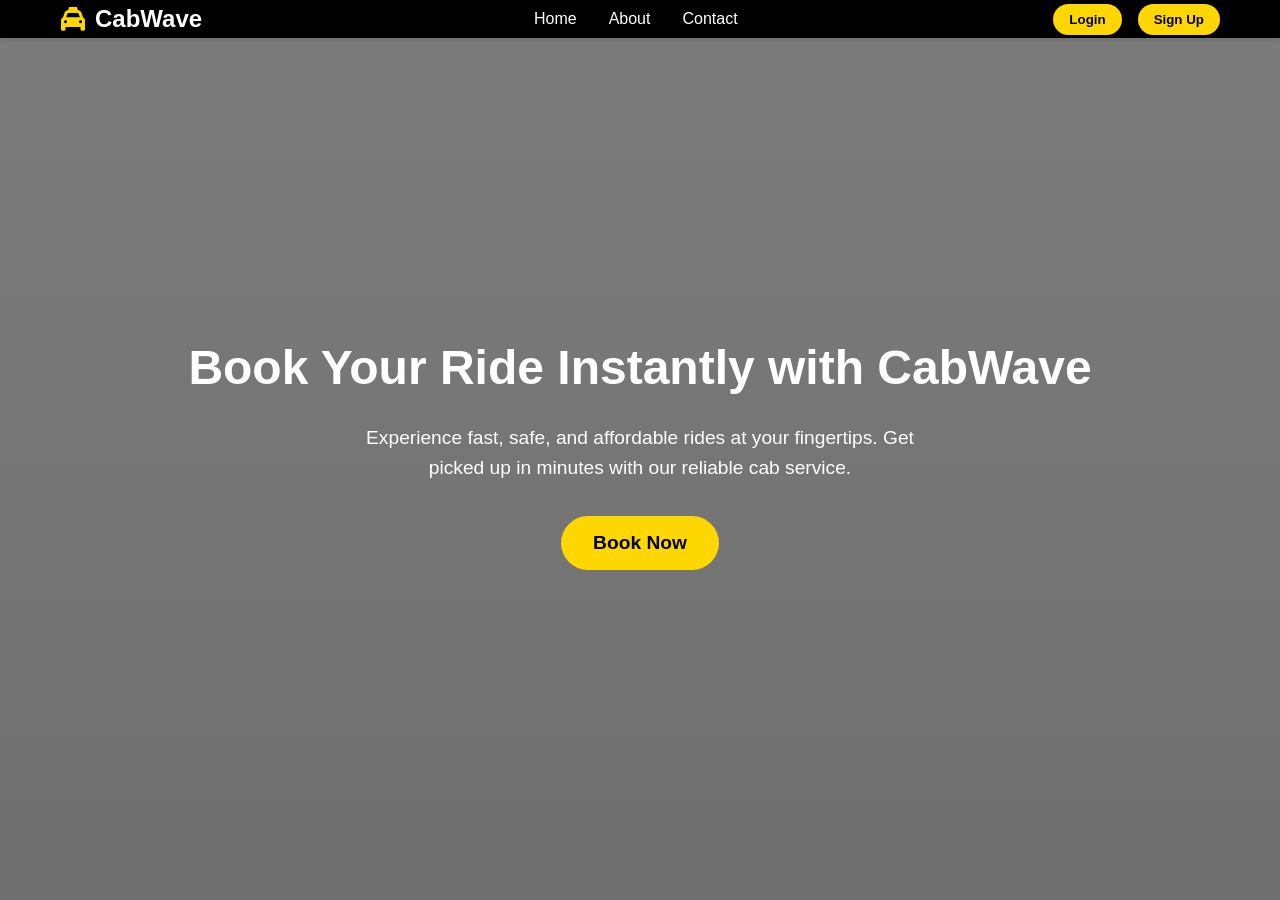
<file: c.html>
<!DOCTYPE html>
<html lang="en">
<head>
    <meta charset="UTF-8">
    <meta name="viewport" content="width=device-width, initial-scale=1.0">
    <title>CabWave - Online Cab Booking</title>
    <link rel="stylesheet" href="https://cdnjs.cloudflare.com/ajax/libs/font-awesome/6.0.0-beta3/css/all.min.css">
    <style>
        /* Reset and base styles */
        * {
            margin: 0;
            padding: 0;
            box-sizing: border-box;
        }
        body {
            font-family: 'Roboto', sans-serif;
            line-height: 1.6;
            color: #333;
            background: linear-gradient(to bottom, #f9f9f9 0%, #e0e0e0 100%);
        }
        .container {
            max-width: 1200px;
            margin: 0 auto;
            padding: 0 20px;
        }

        /* Header and Navigation */
        header {
            background-color: #000;
            color: #fff;
            position: fixed;
            width: 100%;
            top: 0;
            z-index: 1000;
            box-shadow: 0 2px 5px rgba(0,0,0,0.1);
        }
        nav {
            display: flex;
            justify-content: space-between;
            align-items: center;
            padding: 1rem 0;
        }
        .logo {
            display: flex;
            align-items: center;
            font-size: 1.5rem;
            font-weight: bold;
        }
        .logo i {
            margin-right: 0.5rem;
            color: #ffd700;
        }
        .nav-links {
            list-style: none;
            display: flex;
        }
        .nav-links li {
            margin-left: 2rem;
        }
        .nav-links a {
            color: #fff;
            text-decoration: none;
            transition: color 0.3s;
        }
        .nav-links a:hover {
            color: #ffd700;
        }
        .buttons {
            display: flex;
        }
        .buttons button {
            background-color: #ffd700;
            color: #000;
            border: none;
            padding: 0.5rem 1rem;
            margin-left: 1rem;
            border-radius: 25px;
            cursor: pointer;
            font-weight: bold;
            transition: background-color 0.3s;
        }
        .buttons button:hover {
            background-color: #e6c200;
        }
        .hamburger {
            display: none;
            flex-direction: column;
            cursor: pointer;
        }
        .hamburger span {
            width: 25px;
            height: 3px;
            background-color: #fff;
            margin: 3px 0;
            transition: 0.3s;
        }

        /* Hero Section */
        .hero {
            height: 100vh;
            display: flex;
            flex-direction: column;
            justify-content: center;
            align-items: center;
            text-align: center;
            background: url('https://via.placeholder.com/1200x800/cccccc/000000?text=City+Map+Background') no-repeat center center/cover;
            color: #fff;
            position: relative;
        }
        .hero::before {
            content: '';
            position: absolute;
            top: 0;
            left: 0;
            right: 0;
            bottom: 0;
            background: rgba(0, 0, 0, 0.5);
            z-index: 1;
        }
        .hero > * {
            position: relative;
            z-index: 2;
        }
        .hero h1 {
            font-size: 3rem;
            margin-bottom: 1rem;
            font-weight: 700;
        }
        .hero p {
            font-size: 1.2rem;
            margin-bottom: 2rem;
            max-width: 600px;
        }
        .hero button {
            background-color: #ffd700;
            color: #000;
            border: none;
            padding: 1rem 2rem;
            font-size: 1.2rem;
            border-radius: 50px;
            cursor: pointer;
            font-weight: bold;
            transition: background-color 0.3s;
        }
        .hero button:hover {
            background-color: #e6c200;
        }

        /* Responsive Design */
        @media (max-width: 768px) {
            .nav-links {
                display: none;
                flex-direction: column;
                position: absolute;
                top: 100%;
                left: 0;
                width: 100%;
                background-color: #000;
                padding: 1rem 0;
            }
            .nav-links.active {
                display: flex;
            }
            .nav-links li {
                margin: 0.5rem 0;
                text-align: center;
            }
            .buttons {
                display: none;
            }
            .hamburger {
                display: flex;
            }
            .hero h1 {
                font-size: 2rem;
            }
            .hero p {
                font-size: 1rem;
            }
        }
    </style>
</head>
<body>
    <header>
        <nav class="container">
            <div class="logo">
                <i class="fas fa-taxi"></i>
                CabWave
            </div>
            <ul class="nav-links">
                <li><a href="#">Home</a></li>
                <li><a href="#">About</a></li>
                <li><a href="#">Contact</a></li>
            </ul>
            <div class="buttons">
                <button>Login</button>
                <button>Sign Up</button>
            </div>
            <div class="hamburger" id="hamburger">
                <span></span>
                <span></span>
                <span></span>
            </div>
        </nav>
    </header>

    <section class="hero">
        <h1>Book Your Ride Instantly with CabWave</h1>
        <p>Experience fast, safe, and affordable rides at your fingertips. Get picked up in minutes with our reliable cab service.</p>
        <button>Book Now</button>
    </section>

    <script>
        // Minimal JavaScript for mobile menu toggle
        const hamburger = document.getElementById('hamburger');
        const navLinks = document.querySelector('.nav-links');

        hamburger.addEventListener('click', () => {
            navLinks.classList.toggle('active');
        });
    </script>
</body>
</html>
</file>
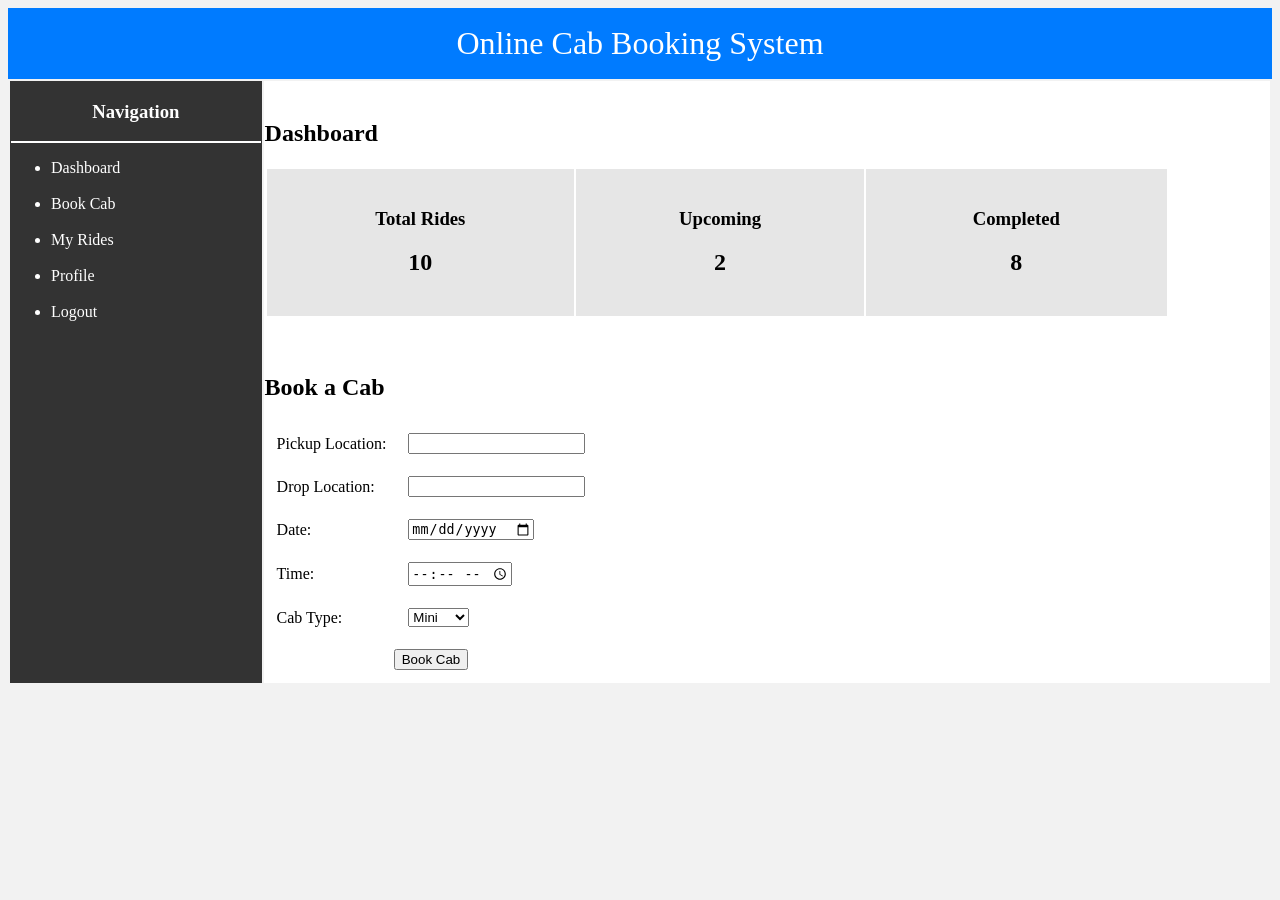
<file: cab new(1).html>
<!DOCTYPE html>
<html>
<head>
    <title>Cab Booking Dashboard</title>
</head>
<body bgcolor="#f2f2f2">

<!-- Header -->
<table width="100%" bgcolor="#007bff" cellpadding="15">
    <tr>
        <td align="center">
            <font color="white" size="6">Online Cab Booking System</font>
        </td>
    </tr>
</table>

<!-- Main Layout -->
<table width="100%" height="600">
    <tr>

        <!-- Navigation Sidebar -->
        <td width="20%" bgcolor="#333" valign="top">
            <font color="white">
            <h3 align="center">Navigation</h3>
            <hr color="white">

            <ul>
                <li><a href="#" style="color:white; text-decoration:none;">Dashboard</a></li><br>
                <li><a href="#" style="color:white; text-decoration:none;">Book Cab</a></li><br>
                <li><a href="#" style="color:white; text-decoration:none;">My Rides</a></li><br>
                <li><a href="#" style="color:white; text-decoration:none;">Profile</a></li><br>
                <li><a href="#" style="color:white; text-decoration:none;">Logout</a></li>
            </ul>
            </font>
        </td>

        <!-- Dashboard Content -->
        <td width="80%" bgcolor="#ffffff" valign="top">
            <br>
            <h2>Dashboard</h2>

            <!-- Dashboard Cards -->
            <table width="90%" cellpadding="20">
                <tr align="center">
                    <td bgcolor="#e6e6e6">
                        <h3>Total Rides</h3>
                        <h2>10</h2>
                    </td>
                    <td bgcolor="#e6e6e6">
                        <h3>Upcoming</h3>
                        <h2>2</h2>
                    </td>
                    <td bgcolor="#e6e6e6">
                        <h3>Completed</h3>
                        <h2>8</h2>
                    </td>
                </tr>
            </table>

            <br><br>

            <!-- Booking Section -->
            <h2>Book a Cab</h2>

            <form>
                <table cellpadding="10">
                    <tr>
                        <td>Pickup Location:</td>
                        <td><input type="text"></td>
                    </tr>
                    <tr>
                        <td>Drop Location:</td>
                        <td><input type="text"></td>
                    </tr>
                    <tr>
                        <td>Date:</td>
                        <td><input type="date"></td>
                    </tr>
                    <tr>
                        <td>Time:</td>
                        <td><input type="time"></td>
                    </tr>
                    <tr>
                        <td>Cab Type:</td>
                        <td>
                            <select>
                                <option>Mini</option>
                                <option>Sedan</option>
                                <option>SUV</option>
                            </select>
                        </td>
                    </tr>
                    <tr>
                        <td colspan="2" align="center">
                            <input type="submit" value="Book Cab">
                        </td>
                    </tr>
                </table>
            </form>

        </td>
    </tr>
</table>

</body>
</html>
</file>
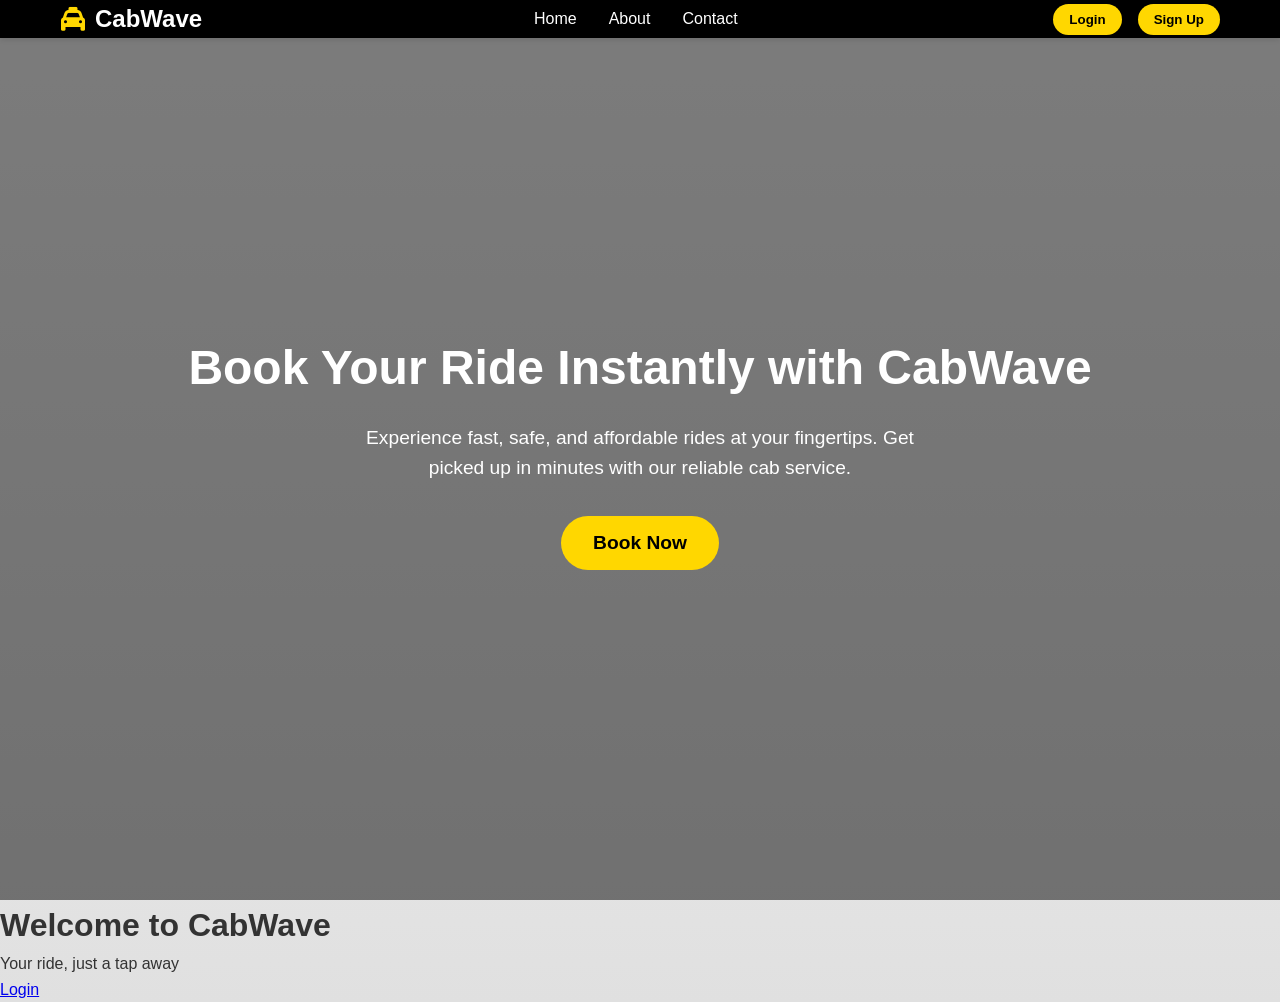
<file: cb.html>
<!DOCTYPE html>
<html lang="en">
<head>
    <meta charset="UTF-8">
    <meta name="viewport" content="width=device-width, initial-scale=1.0">
    <title>CabWave - Online Cab Booking</title>
    <link rel="stylesheet" href="https://cdnjs.cloudflare.com/ajax/libs/font-awesome/6.0.0-beta3/css/all.min.css">
<!-- The user clicks "Contact Page" and goes to contact.html -->
    <style>
        /* Reset and base styles */
        * {
            margin: 0;
            padding: 0;
            box-sizing: border-box;
        }
        body {
            font-family: 'Roboto', sans-serif;
            line-height: 1.6;
            color: #333;
            background: linear-gradient(to bottom, #f9f9f9 0%, #e0e0e0 100%);
        }
        .container {
            max-width: 1200px;
            margin: 0 auto;
            padding: 0 20px;
        }

        /* Header and Navigation */
        header {
            background-color: #000;
            color: #fff;
            position: fixed;
            width: 100%;
            top: 0;
            z-index: 1000;
            box-shadow: 0 2px 5px rgba(0,0,0,0.1);
        }
        nav {
            display: flex;
            justify-content: space-between;
            align-items: center;
            padding: 1rem 0;
        }
        .logo {
            display: flex;
            align-items: center;
            font-size: 1.5rem;
            font-weight: bold;
        }
        .logo i {
            margin-right: 0.5rem;
            color: #ffd700;
        }
        .nav-links {
            list-style: none;
            display: flex;
        }
        .nav-links li {
            margin-left: 2rem;
        }
        .nav-links a {
            color: #fff;
            text-decoration: none;
            transition: color 0.3s;
        }
        .nav-links a:hover {
            color: #ffd700;
        }
        .buttons {
            display: flex;
        }
        .buttons button {
            background-color: #ffd700;
            color: #000;
            border: none;
            padding: 0.5rem 1rem;
            margin-left: 1rem;
            border-radius: 25px;
            cursor: pointer;
            font-weight: bold;
            transition: background-color 0.3s;
        }
        .buttons button:hover {
            background-color: #e6c200;
        }
        .hamburger {
            display: none;
            flex-direction: column;
            cursor: pointer;
        }
        .hamburger span {
            width: 25px;
            height: 3px;
            background-color: #fff;
            margin: 3px 0;
            transition: 0.3s;
        }

        /* Hero Section */
        .hero {
            height: 100vh;
            display: flex;
            flex-direction: column;
            justify-content: center;
            align-items: center;
            text-align: center;
            background: url('https://via.placeholder.com/1200x800/cccccc/000000?text=City+Map+Background') no-repeat center center/cover;
            color: #fff;
            position: relative;
        }
        .hero::before {
            content: '';
            position: absolute;
            top: 0;
            left: 0;
            right: 0;
            bottom: 0;
            background: rgba(0, 0, 0, 0.5);
            z-index: 1;
        }
        .hero > * {
            position: relative;
            z-index: 2;
        }
        .hero h1 {
            font-size: 3rem;
            margin-bottom: 1rem;
            font-weight: 700;
        }
        .hero p {
            font-size: 1.2rem;
            margin-bottom: 2rem;
            max-width: 600px;
        }
        .hero button {
            background-color: #ffd700;
            color: #000;
            border: none;
            padding: 1rem 2rem;
            font-size: 1.2rem;
            border-radius: 50px;
            cursor: pointer;
            font-weight: bold;
            transition: background-color 0.3s;
        }
        .hero button:hover {
            background-color: #e6c200;
        }

        /* Responsive Design */
        @media (max-width: 768px) {
            .nav-links {
                display: none;
                flex-direction: column;
                position: absolute;
                top: 100%;
                left: 0;
                width: 100%;
                background-color: #000;
                padding: 1rem 0;
            }
            .nav-links.active {
                display: flex;
            }
            .nav-links li {
                margin: 0.5rem 0;
                text-align: center;
            }
            .buttons {
                display: none;
            }
            .hamburger {
                display: flex;
            }
            .hero h1 {
                font-size: 2rem;
            }
            .hero p {
                font-size: 1rem;
            }
        }
    </style>
</head>
<body>
    <header>
        <nav class="container">
            <div class="logo">
                <i class="fas fa-taxi"></i>
                CabWave
            </div>
            <ul class="nav-links">
                <li><a href="#">Home</a></li>
                <li><a href="#">About</a></li>
                <li><a href="#">Contact</a></li>
            </ul>
            <div class="buttons">
                <button>Login</button>
                <button>Sign Up</button>
            </div>
            <div class="hamburger" id="hamburger">
                <span></span>
                <span></span>
                <span></span>
            </div>
        </nav>
    </header>

    <section class="hero">
        <h1>Book Your Ride Instantly with CabWave</h1>
        <p>Experience fast, safe, and affordable rides at your fingertips. Get picked up in minutes with our reliable cab service.</p>
        <button>Book Now</button>
    </section>

    <script>
        // Minimal JavaScript for mobile menu toggle
        const hamburger = document.getElementById('hamburger');
        const navLinks = document.querySelector('.nav-links');

        hamburger.addEventListener('click', () => {
            navLinks.classList.toggle('active');
        });
    </script>
    <h1>Welcome to CabWave</h1>
  <p>Your ride, just a tap away</p>

  <!-- Navigation Button -->
  <a href="login.html" class="btn">Login</a>
</body>
</html>
</file>
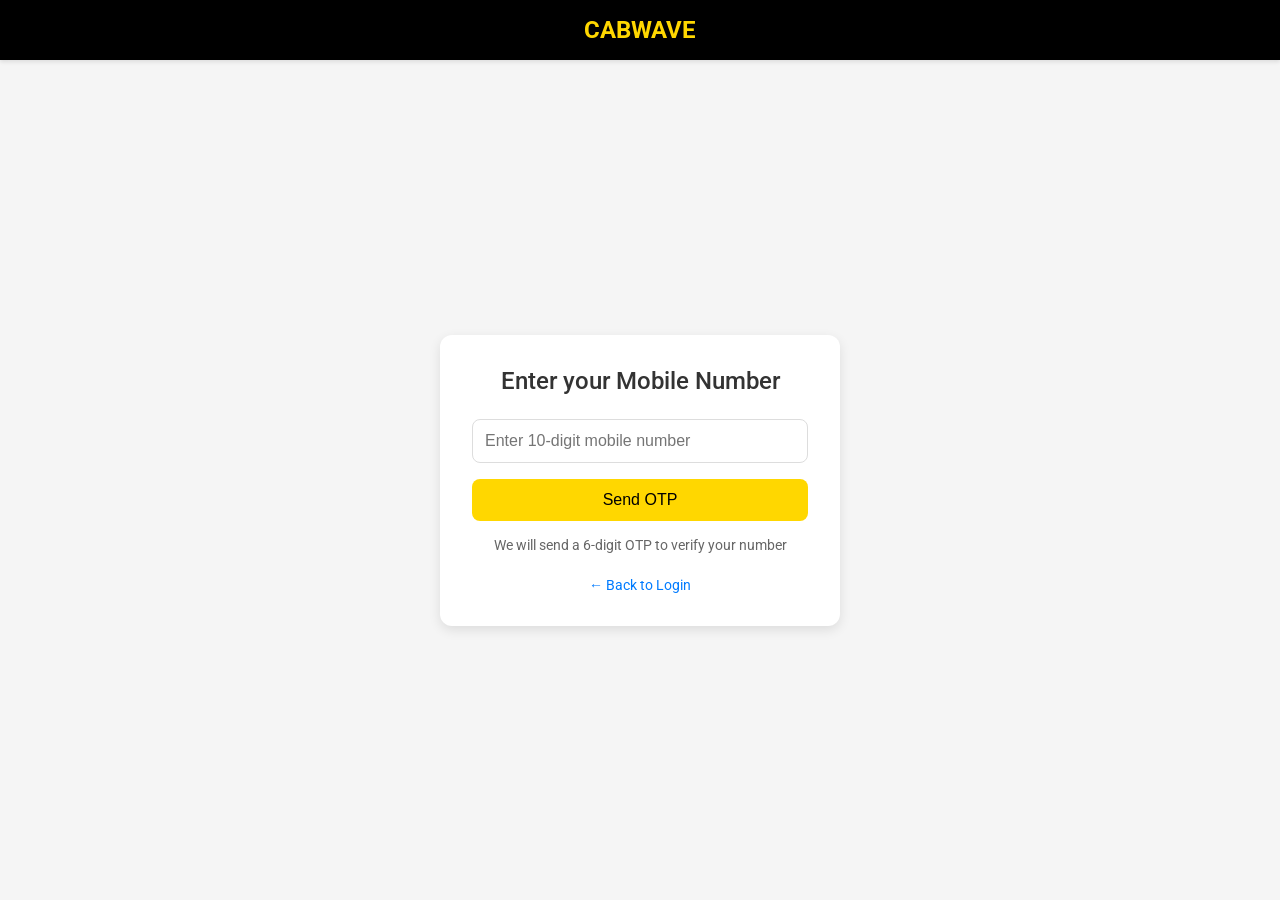
<file: cbb.html>
<!DOCTYPE html>
<html lang="en">
<head>
    <meta charset="UTF-8">
    <meta name="viewport" content="width=device-width, initial-scale=1.0">
    <title>CabWave - Enter Mobile Number</title>
<!-- The user clicks "Contact Page" and goes to contact.html -->
    <link href="https://fonts.googleapis.com/css2?family=Roboto:wght@400;500;700&display=swap" rel="stylesheet">
    <style>
        * {
            margin: 0;
            padding: 0;
            box-sizing: border-box;
        }
        body {
            font-family: 'Roboto', sans-serif;
            background-color: #f5f5f5;
            display: flex;
            flex-direction: column;
            min-height: 100vh;
            color: #333;
        }
        .top-bar {
            background-color: #000;
            color: #ffd700;
            padding: 1rem;
            display: flex;
            align-items: center;
            justify-content: center;
            box-shadow: 0 2px 4px rgba(0,0,0,0.1);
        }
        .logo {
            font-size: 1.5rem;
            font-weight: 700;
            text-transform: uppercase;
        }
        .container {
            flex: 1;
            display: flex;
            align-items: center;
            justify-content: center;
            padding: 2rem;
        }
        .card {
            background-color: #fff;
            border-radius: 12px;
            box-shadow: 0 4px 12px rgba(0,0,0,0.1);
            padding: 2rem;
            max-width: 400px;
            width: 100%;
            text-align: center;
        }
        .card h2 {
            margin-bottom: 1.5rem;
            font-size: 1.5rem;
            font-weight: 500;
        }
        .input-group {
            margin-bottom: 1rem;
        }
        .input-group input {
            width: 100%;
            padding: 0.75rem;
            border: 1px solid #ddd;
            border-radius: 8px;
            font-size: 1rem;
            outline: none;
            transition: border-color 0.3s;
        }
        .input-group input:focus {
            border-color: #ffd700;
        }
        .btn {
            background-color: #ffd700;
            color: #000;
            border: none;
            padding: 0.75rem 1.5rem;
            border-radius: 8px;
            font-size: 1rem;
            font-weight: 500;
            cursor: pointer;
            width: 100%;
            transition: background-color 0.3s;
        }
        .btn:hover {
            background-color: #e6c200;
        }
        .info-text {
            margin-top: 1rem;
            font-size: 0.875rem;
            color: #666;
        }
        .back-link {
            margin-top: 1.5rem;
            display: inline-block;
            color: #007bff;
            text-decoration: none;
            font-size: 0.875rem;
        }
        .back-link:hover {
            text-decoration: underline;
        }
        @media (max-width: 480px) {
            .card {
                padding: 1.5rem;
            }
            .top-bar {
                padding: 0.75rem;
            }
            .logo {
                font-size: 1.25rem;
            }
        }
    </style>
</head>
<body>
    <div class="top-bar">
        <div class="logo">CabWave</div>
    </div>
    <div class="container">
        <div class="card">
            <h2>Enter your Mobile Number</h2>
            <div class="input-group">
                <input type="tel" id="mobile" placeholder="Enter 10-digit mobile number" maxlength="10">
            </div>
            <button class="btn" onclick="sendOTP()">Send OTP</button>
            <p class="info-text">We will send a 6-digit OTP to verify your number</p>
            <a href="login.html" class="back-link">← Back to Login</a>
        </div>
    </div>
    <script>
        function sendOTP() {
            const mobile = document.getElementById('mobile').value;
            const mobileRegex = /^\d{10}$/;
            if (!mobileRegex.test(mobile)) {
                alert('Please enter a valid 10-digit mobile number.');
                return;
            }
            // Simulate sending OTP - in a real app, this would make an API call
            alert('OTP sent to ' + mobile);
            // Redirect to next page, e.g., window.location.href = 'otp.html';
        }
    </script>
</body>
</html>
</file>
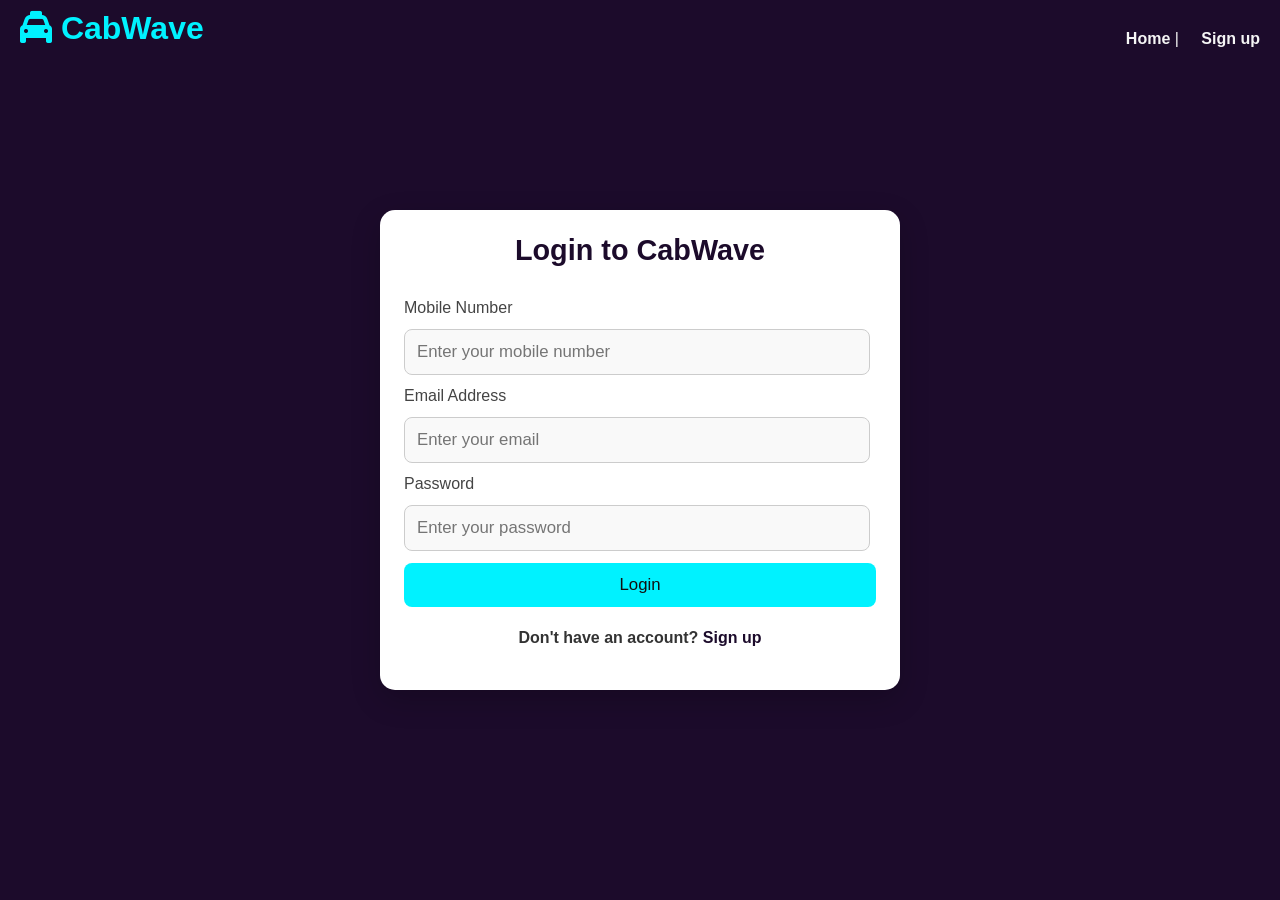
<file: login.html>
<!DOCTYPE html>
<html lang="en">
<head>
  <meta charset="UTF-8">
  <meta name="viewport" content="width=device-width, initial-scale=1.0">
  <title>Login - CabWave</title>
  <link rel="stylesheet" href="https://cdnjs.cloudflare.com/ajax/libs/font-awesome/6.4.0/css/all.min.css">

  <link rel="stylesheet" href="style.css">
</head>
<body>
  <header>

    <h1><i class="fas fa-taxi"></i> CabWave</h1>

    <nav>
      <a href="index.html">Home</a> | <a href="signup.html">Sign up</a>
    </nav>
  </header>

  <main>
    <div class="login-container">
      <form class="login-form" action="#" method="post">
        <h2>Login to CabWave</h2>

        <div class="form-fields">
          <label for="mobile">Mobile Number</label>
          <input type="tel" id="mobile" name="mobile" placeholder="Enter your mobile number" required>

          <label for="email">Email Address</label>
          <input type="email" id="email" name="email" placeholder="Enter your email" required>

          <label for="password">Password</label>
          <input type="password" id="password" name="password" placeholder="Enter your password" required>
        </div>

        <button type="submit">Login</button>

        <p class="signup-prompt">Don't have an account? <a href="signup.html">Sign up</a></p>
      </form>
    </div>     
  </main>

  
</body>
</html>
</file>
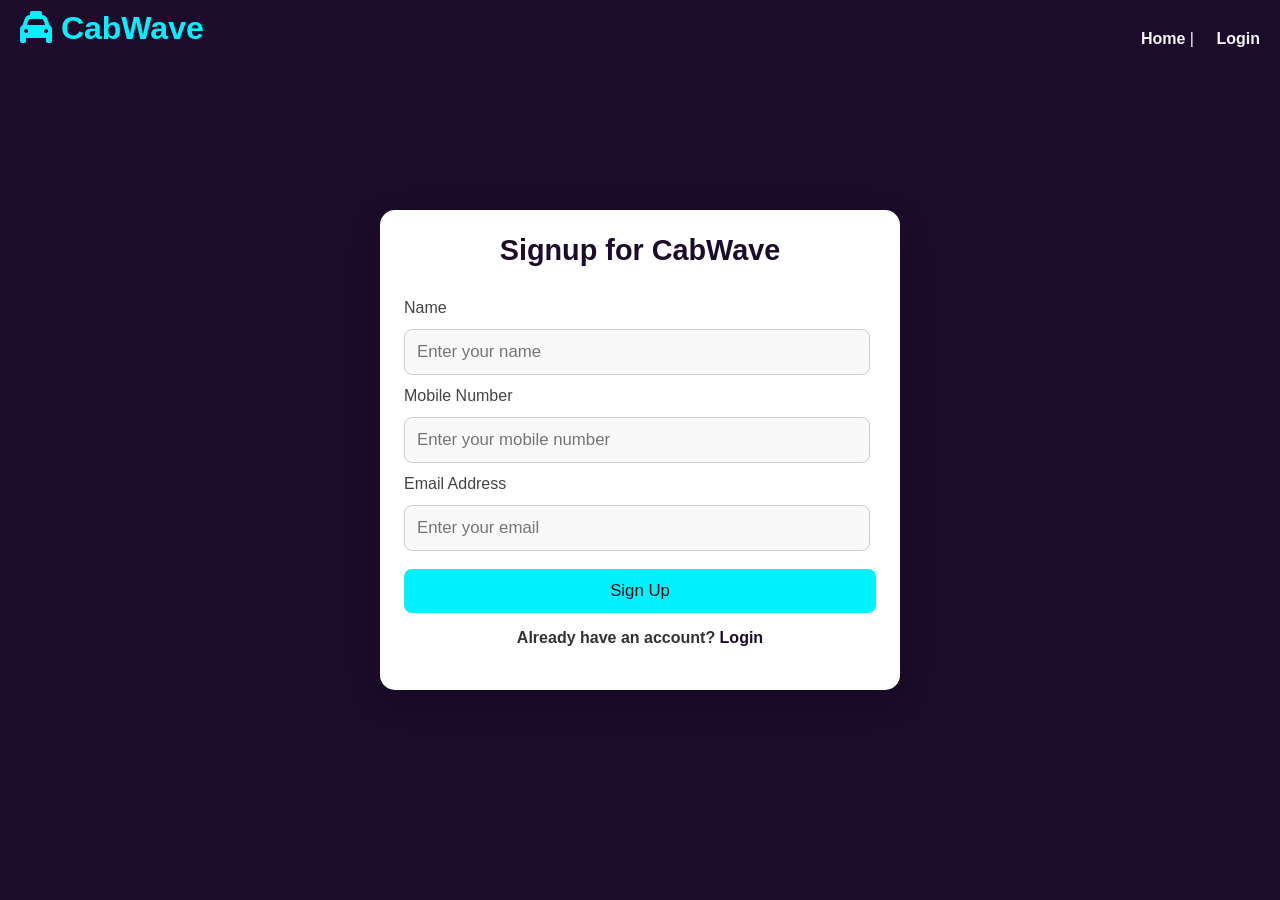
<file: signup.html>
<!DOCTYPE html>
<html lang="en">
<head>
  <meta charset="UTF-8">
  <meta name="viewport" content="width=device-width, initial-scale=1.0">
  <title>SignUp - CabWave</title>
  <link rel="stylesheet" href="https://cdnjs.cloudflare.com/ajax/libs/font-awesome/6.4.0/css/all.min.css">

  <link rel="stylesheet" href="style.css">
</head>
<body>
  <header>
    
    <h1><i class="fas fa-taxi"></i> CabWave</h1>
    <nav>
      <a href="index.html">Home</a> | <a href="login.html">Login</a>
    </nav>
  </header>

  <main>
    <div class="login-container">
      <form class="login-form" action="#" method="post">
        <h2>Signup for CabWave</h2>

        <div class="form-fields">
          <label for="name">Name</label>
          <input type="text" id="name" name="name" placeholder="Enter your name" required>

          <label for="mobile">Mobile Number</label>
          <input type="tel" id="mobile" name="mobile" placeholder="Enter your mobile number" required>

          <label for="email">Email Address</label>
          <input type="email" id="email" name="email" placeholder="Enter your email" required>

          <label for="password">Password</label>
          <input type="password" id="password" name="password" placeholder="Create a password" required>
        </div>

        <button type="submit">Sign Up</button>

        <p class="signup-prompt">Already have an account? <a href="login.html">Login</a></p>
      </form>
    </div>
  </main>

  
</body>
</html>
</file>
<file: style.css>
/* =========================================
           CSS STYLES
           ========================================= */
        
        :root {
            --primary-color: #1C0B2B;
            --accent-color: #00F2FF;
            --success-color: #ADFF2F;
            --text-color: #F5F5F5;
            --bg-light: #1C0B2B;
            --sidebar-width: 250px;
            --transition-speed: 0.3s;
        }

        * {
            margin: 0;
            padding: 0;
            box-sizing: border-box;
        }

        body {
            font-family: 'Poppins', sans-serif;
            background-color: var(--bg-light);
            color: var(--text-color);
            display: flex;
            min-height: 100vh;
            overflow-x: hidden;
        }

        /* --- Sidebar Navigation --- */
        .sidebar {
            width: var(--sidebar-width);
            background-color: var(--primary-color);
            color: white;
            display: flex;
            flex-direction: column;
            padding: 20px;
            position: fixed;
            height: 100%;
            left: 0;
            top: 0;
            z-index: 1000;
            transition: transform var(--transition-speed) ease;
        }

        
        .brand {
            font-size: 1.5rem;
            font-weight: 600;
            margin-bottom: 40px;
            display: flex;
            align-items: center;
            gap: 10px;
            color:var(--accent-color);
        }

        .nav-links {
            list-style: none;
            flex-grow: 1;
        }

        .nav-links li {
            margin-bottom: 15px;
        }

        .nav-links a {
            text-decoration: none;
            color: #ADFF2F;
            display: flex;
            align-items: center;
            gap: 15px;
            padding: 12px 15px;
            border-radius: 8px;
            transition: all var(--transition-speed);
        }

        .nav-links a:hover, .nav-links a.active {
            background-color: rgba(255, 255, 255, 0.1);
            color: white;
            transform: translateX(5px);
        }

        .nav-links a.active {
            border-left: 4px solid var(--accent-color);
        }

        /* --- Main Content Area --- */
        .main-content {
            margin-left: var(--sidebar-width);
            width: calc(100% - var(--sidebar-width));
            padding: 30px;
            transition: margin-left var(--transition-speed), width var(--transition-speed);
        }

        section {
            display: none; /* Hidden by default */
            animation: fadeIn 0.5s ease;
        }

        section.active-section {
            display: block;
        }

        h1 {
            font-size: 2rem;
            margin-bottom: 20px;
            color: var(--primary-color);
        }

        header h1 {
            color: var(--accent-color);
        }

        p {
            line-height: 1.6;
            margin-bottom: 15px;
        }

        /* --- HOME: Booking Interface & Animation --- */
        .booking-container {
            display: grid;
            grid-template-columns: 1fr 1fr;
            gap: 30px;
            background: white;
            padding: 30px;
            border-radius: 15px;
            box-shadow: 0 5px 20px rgba(0,0,0,0.05);
        }

        .booking-form {
            display: flex;
            flex-direction: column;
            gap: 15px;
        }

        .input-group {
            position: relative;
        }

        .input-group i {
            position: absolute;
            left: 15px;
            top: 50%;
            transform: translateY(-50%);
            color: #95a5a6;
        }

        .input-group input {
            width: 100%;
            padding: 12px 12px 12px 45px;
            border: 1px solid #ddd;
            border-radius: 8px;
            font-size: 1rem;
            outline: none;
            transition: border-color 0.3s;
        }

        .input-group input:focus {
            border-color: var(--accent-color);
        }

        .btn-book {
            background-color: var(--accent-color);
            color: white;
            border: none;
            padding: 15px;
            border-radius: 8px;
            font-size: 1rem;
            font-weight: 600;
            cursor: pointer;
            transition: background 0.3s, transform 0.1s;
            margin-top: 10px;
        }

        .btn-book:hover {
            background-color: #2980b9;
        }

        .btn-book:active {
            transform: scale(0.98);
        }

        /* --- Animation Stage --- */
        .animation-stage {
            background-color: #eef2f3;
            border-radius: 12px;
            position: relative;
            overflow: hidden;
            height: 300px;
            display: flex;
            align-items: center;
            justify-content: center;
            border: 2px solid #dfe6e9;
        }
        .button {
          background-color: #00F2FF; /* Green background */
          border: none; /* Remove default border */
          color: #8A2BE2; /* White text */ /* White text */
          padding: 5px 10px; /* Some padding */
          text-align: center; /* Center the text */
          text-decoration: none; /* Remove underline */
          display: inline-block; /* Allows setting padding and margin */
          font-size: 14px; /* Increase font size */
          cursor: pointer; /* Change mouse cursor to a hand */
          border-radius: 8px; /* Rounded corners */
   }

        .button:hover {
          background-color: #00F2FF; /* Darker green on hover */
        }
        /* Map Background Lines */
        .map-bg {
            position: absolute;
            width: 100%;
            height: 100%;
            background-image: 
                linear-gradient(#dfe6e9 2px, transparent 2px),
                linear-gradient(90deg, #dfe6e9 2px, transparent 2px);
            background-size: 40px 40px;
            opacity: 0.5;
        }

        /* The Route Path */
        .route-path {
            width: 80%;
            height: 4px;
            background: #bdc3c7;
            position: relative;
            top: 20px;
            border-radius: 2px;
        }

        /* Locations */
        .location {
            width: 16px;
            height: 16px;
            background: var(--primary-color);
            border-radius: 50%;
            position: absolute;
            top: -6px;
        }

        .loc-start { left: 0; }
        .loc-end { right: 0; }

        /* The Cab */
        .cab-container {
            position: absolute;
            top: -25px; /* Align with route */
            left: 0;
            width: 50px;
            height: 50px;
            transition: left 2s ease-in-out;
            display: flex;
            flex-direction: column;
            align-items: center;
            z-index: 10;
        }

        .car-icon {
            font-size: 2rem;
            color: var(--accent-color);
            filter: drop-shadow(0 4px 4px rgba(0,0,0,0.2));
        }

        .status-badge {
            font-size: 0.7rem;
            background: #333;
            color: white;
            padding: 2px 6px;
            border-radius: 4px;
            margin-top: 4px;
            white-space: nowrap;
            opacity: 0;
            transition: opacity 0.3s;
        }

        /* Animation States */
        .cab-container.driving {
            animation: drive 4s forwards;
        }

        .cab-container.driving .status-badge {
            opacity: 1;
        }

        @keyframes drive {
            0% { left: 0; top: -25px; transform: rotate(0deg); }
            45% { left: 45%; } /* Pickup */
            50% { left: 45%; transform: rotate(5deg); } /* Pause */
            55% { left: 45%; } /* Resume */
            100% { left: 95%; top: -25px; transform: rotate(0deg); } /* Destination */
        }

        @keyframes fadeIn {
            from { opacity: 0; transform: translateY(10px); }
            to { opacity: 1; transform: translateY(0); }
        }

        /* Home-only translucent background (covers viewport) - replaced with a dedicated fixed element for stability */
        .page-bg {
            position: fixed;
            inset: 0;
            background-image: url('cab pic.jpg'); /* prefer AVIF, fallback to JPG */
            background-size: cover;
            background-position: center center;
            background-repeat: no-repeat;
            background-attachment: fixed;
            opacity: 0; /* hidden by default; toggled with .visible */
            transition: opacity 240ms ease-in-out, visibility 240ms;
            z-index: -1; /* behind content */
            pointer-events: none;
            visibility: hidden;
        }

        .page-bg.visible {
            opacity: 0.35; /* visible translucent level */
            visibility: visible;
        }

        /* Keep home content above the background */
        #home {
            position: relative;
            z-index: 1;
            overflow: hidden;
            min-height: 100vh;
        }

        #home > * {
            position: relative;
            z-index: 1;
        }

        /* Lead paragraph on home (larger, not bold) */
        #home .home-lead {
            font-size: 1.25rem; /* larger */
            font-weight: 400;   /* normal weight */
            color: var(--text-color);
            line-height: 1.4;
            margin-bottom: 8px;
        }

        @media (max-width: 768px) {
            #home .home-lead { font-size: 1.05rem; }
        }

        /* Home heading uses accent color */
        #home h1 {
            color: var(--accent-color);
        }

        @media (max-width: 768px) {
            .page-bg.visible { opacity: 0.25; }
        }

        /* --- About Section Styling --- */
        .about-grid {
            display: grid;
            grid-template-columns: repeat(auto-fit, minmax(250px, 1fr));
            gap: 20px;
            margin-top: 30px;
        }

        .feature-card {
            background: 
            padding: 20px;
            border-radius: 10px;
            box-shadow: 0 2px 10px rgba(0,0,0,0.05);
            text-align: center;
        }

        .feature-card i {
            font-size: 2.5rem;
            color:#00F2FF;
            margin-bottom: 15px;
        }

        /* --- Contact Section --- */
        .contact-form {
            max-width: 600px;
            background: white;
            padding: 30px;
            border-radius: 15px;
            box-shadow: 0 5px 20px rgba(0,0,0,0.05);
        }

        textarea {
            width: 100%;
            padding: 12px;
            border: 1px solid #ddd;
            border-radius: 8px;
            font-family: inherit;
            margin-bottom: 15px;
            resize: vertical;
        }

        /* --- Toast Notification --- */
        #toast-container {
            position: fixed;
            bottom: 20px;
            right: 20px;
            z-index: 2000;
        }

        .toast {
            background-color: var(--primary-color);
            color: white;
            padding: 15px 25px;
            border-radius: 8px;
            margin-top: 10px;
            box-shadow: 0 4px 12px rgba(0,0,0,0.15);
            display: flex;
            align-items: center;
            gap: 10px;
            animation: slideIn 0.3s ease, fadeOut 0.3s ease 2.7s forwards;
            min-width: 250px;
        }

        .toast.success { border-left: 5px solid var(--success-color); }
        .toast.info { border-left: 5px solid var(--accent-color); }

        @keyframes slideIn {
            from { transform: translateX(100%); opacity: 0; }
            to { transform: translateX(0); opacity: 1; }
        }
        @keyframes fadeOut {
            to { opacity: 0; pointer-events: none; }
        }

        /* --- Mobile Responsiveness --- */
        .mobile-menu-toggle {
            display: none;
            position: fixed;
            top: 15px;
            right: 15px;
            z-index: 1100;
            background: var(--primary-color);
            color: white;
            border: none;
            padding: 10px;
            border-radius: 5px;
            cursor: pointer;
        }

        @media (max-width: 768px) {
            .sidebar {
                transform: translateX(-100%);
            }
            .sidebar.open {
                transform: translateX(0);
            }
            .main-content {
                margin-left: 0;
                width: 100%;
            }
            .mobile-menu-toggle {
                display: block;
            }
            .booking-container {
                grid-template-columns: 1fr;
            }
        }
        
        .login-container {
            position: fixed;
            top: 50%;
            left: 50%;
            transform: translate(-50%, -50%);
            z-index: 1050;
            display: flex;
            align-items: stretch;
            background: white;
            padding: 24px;
            border-radius: 15px;
            box-shadow: 0 10px 30px rgba(0,0,0,0.2);
            color: #333; /* Dark text on white box */
            width: 90%;
            max-width: 520px;
            height: 480px; /* fixed height so both auth boxes match */
            margin: 0;
            justify-content: center;
            transition: transform 0.2s ease, opacity 0.2s ease;
            overflow: hidden;
        }

        .login-container h2 {
            font-size: 1.8rem;
            margin-bottom: 18px;
            color: var(--primary-color);
            text-align: center;
        }

        .login-form {
            width: 100%;
            display: flex;
            flex-direction: column;
            gap: 12px;
            height: 100%;
        }

        .login-form .form-fields {
            display: flex;
            flex-direction: column;
            gap: 12px;
            overflow-y: auto;
            padding-right: 6px; /* leave space for scrollbar */
        }

        .login-form label {
            font-size: 1rem;
            color: #444;
        }

        .login-form input {
            font-size: 1.05rem;
            padding: 12px;
            border-radius: 8px;
            border: 1px solid #ccc;
            background-color: #f9f9f9;
        }

        .login-form button {
            font-size: 1.05rem;
            padding: 12px;
            background: var(--accent-color);
            color: #111;
            border: none;
            border-radius: 8px;
            cursor: pointer;
        }

        .signup-prompt {
            margin-top: auto;
            text-align: center;
            color: #333;
            font-weight: 600;
        }

        /* Header layout for login page */
        header {
            position: fixed;
            top: 10px;
            left: 20px;
            right: 20px;
            display: flex;
            align-items: center;
            justify-content: space-between;
            z-index: 1100;
            background: transparent;
        }

        header nav {
            margin-left: auto;
        }

        header nav a {
            color: var(--text-color);
            text-decoration: none;
            margin-left: 18px;
            font-weight: 600;
        }

        @media (max-width: 480px) {
            .login-container { position: static; transform: none; margin: 80px auto; width: 95%; height: auto; overflow: visible; }
            .signup-prompt { position: static; margin-top: 12px; }
            header { position: static; padding: 12px; }
            header nav a { margin-left: 10px; }
        }

        .login-container h2 {
            color: var(--primary-color);
            margin-bottom: 20px;
            text-align: center;
        }


/* Overrides for inputs inside the white login box to ensure they look good */
        .login-container .input-group input {
            background-color: #f9f9f9;
            border: 1px solid #ccc;
            color: #333;
        }

/* Ensure links inside the login box are visible */
        .login-container a {
            color: var(--primary-color);
            text-decoration: none;
            font-weight: 600;
        }
</file>
